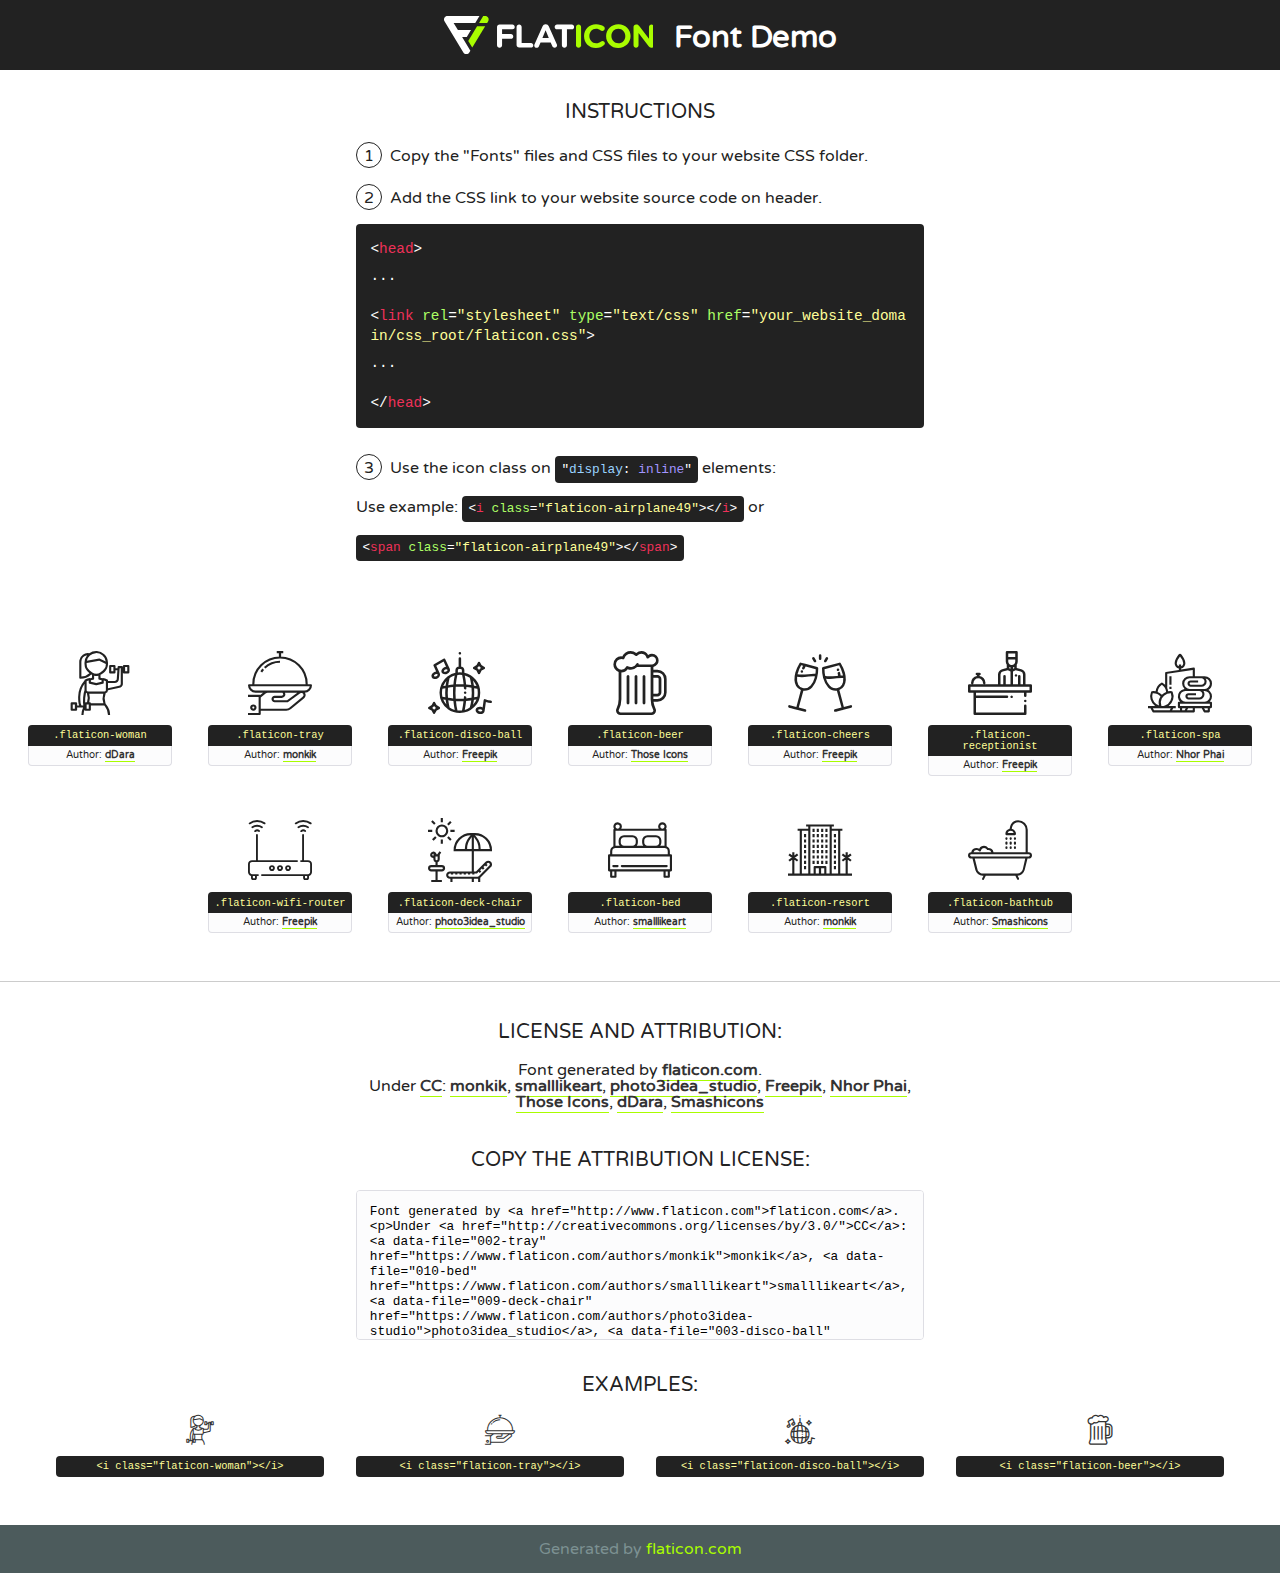
<file: Movie-Recom-System/website/static/fonts/flaticon/font/flaticon.html>
<!DOCTYPE html>
<!--
  Flaticon icon font: Flaticon
  Creation date: 11/07/2018 10:34
-->
<html>
<!DOCTYPE html>
<html>

<head>
    <title>Flaticon WebFont</title>
    <link href="http://fonts.googleapis.com/css?family=Varela+Round" rel="stylesheet" type="text/css" />
    <link rel="stylesheet" type="text/css" href="flaticon.css">
    <meta charset="UTF-8">
    <style>
    html, body, div, span, applet, object, iframe,
    h1, h2, h3, h4, h5, h6, p, blockquote, pre,
    a, abbr, acronym, address, big, cite, code,
    del, dfn, em, img, ins, kbd, q, s, samp,
    small, strike, strong, sub, sup, tt, var,
    b, u, i, center,
    dl, dt, dd, ol, ul, li,
    fieldset, form, label, legend,
    table, caption, tbody, tfoot, thead, tr, th, td,
    article, aside, canvas, details, embed, 
    figure, figcaption, footer, header, hgroup, 
    menu, nav, output, ruby, section, summary,
    time, mark, audio, video {
        margin: 0;
        padding: 0;
        border: 0;
        font-size: 100%;
        font: inherit;
        vertical-align: baseline;
    }
    /* HTML5 display-role reset for older browsers */
    article, aside, details, figcaption, figure, 
    footer, header, hgroup, menu, nav, section {
        display: block;
    }
    body {
        line-height: 1;
    }
    ol, ul {
        list-style: none;
    }
    blockquote, q {
        quotes: none;
    }
    blockquote:before, blockquote:after,
    q:before, q:after {
        content: '';
        content: none;
    }
    table {
        border-collapse: collapse;
        border-spacing: 0;
    }
    body {
        font-family: 'Varela Round', Helvetica, Arial, sans-serif;
        font-size: 16px;
        color: #222;
    }
    a {
        color: #333;
        border-bottom: 1px solid #a9fd00;
        font-weight: bold;
        text-decoration: none;
    }
    * {
        -moz-box-sizing: border-box;
        -webkit-box-sizing: border-box;
        box-sizing: border-box;
        margin: 0;
        padding: 0;
    }
    [class^="flaticon-"]:before, [class*=" flaticon-"]:before, [class^="flaticon-"]:after, [class*=" flaticon-"]:after {
        font-family: Flaticon;
        font-size: 30px;
        font-style: normal;
        margin-left: 20px;
        color: #333;
    }
    .wrapper {
        max-width: 600px;
        margin: auto;
        padding: 0 1em;
    }
    .title {
        font-size: 1.25em;
        text-align: center;
        margin-bottom: 1em;
        text-transform: uppercase;
    }
    header {
        text-align: center;
        background-color: #222;
        color: #fff;
        padding: 1em;
    }
    header .logo {
        width: 210px;
        height: 38px;
        display: inline-block;
        vertical-align: middle;
        margin-right: 1em;
        border: none;
    }
    header strong {
        font-size: 1.95em;
        font-weight: bold;
        vertical-align: middle;
        margin-top: 5px;
        display: inline-block;
    }
    .demo {
        margin: 2em auto;
        line-height: 1.25em;
    }
    .demo ul li {
        margin-bottom: 1em;
    }
    .demo ul li .num {
        color: #222;
        border-radius: 20px;
        display: inline-block;
        width: 26px;
        padding: 3px;
        height: 26px;
        text-align: center;
        margin-right: 0.5em;
        border: 1px solid #222;
    }
    .demo ul li code {
        background-color: #222;
        border-radius: 4px;
        padding: 0.25em 0.5em;
        display: inline-block;
        color: #fff;
        font-family: Consolas,Monaco,Lucida Console,Liberation Mono,DejaVu Sans Mono,Bitstream Vera Sans Mono,Courier New, monospace;
        font-weight: lighter;
        margin-top: 1em;
        font-size: 0.8em;
        word-break: break-all;
    }
    .demo ul li code.big {
        padding: 1em;
        font-size: 0.9em;
    }
    .demo ul li code .red {
        color: #EF3159;
    }
    .demo ul li code .green {
        color: #ACFF65;
    }
    .demo ul li code .yellow {
        color: #FFFF99;
    }
    .demo ul li code .blue {
        color: #99D3FF;
    }
    .demo ul li code .purple {
        color: #A295FF;
    }
    .demo ul li code .dots {
        margin-top: 0.5em;
        display: block;
    }
    #glyphs {
        border-bottom: 1px solid #ccc;
        padding: 2em 0;
        text-align: center;
    }
    .glyph {
        display: inline-block;
        width: 9em;
        margin: 1em;
        text-align: center;
        vertical-align: top;
        background: #FFF;
    }
    .glyph .glyph-icon {
        padding: 10px;
        display: block;
        font-family:"Flaticon";
        font-size: 64px;
        line-height: 1;
    }
    .glyph .glyph-icon:before {
        font-size: 64px;
        color: #222;
        margin-left: 0;
    }
    .class-name {
        font-size: 0.65em;
        background-color: #222;
        color: #fff;
        border-radius: 4px 4px 0 0;
        padding: 0.5em;
        color: #FFFF99;
        font-family: Consolas,Monaco,Lucida Console,Liberation Mono,DejaVu Sans Mono,Bitstream Vera Sans Mono,Courier New, monospace;
    }
    .author-name {
        font-size: 0.6em;
        background-color: #fcfcfd;
        border: 1px solid #DEDEE4;
        border-top: 0;
        border-radius: 0 0 4px 4px;
        padding: 0.5em;
    }
    .class-name:last-child {
        font-size: 10px;
        color:#888;
    }
    .class-name:last-child a {
        font-size: 10px;
        color:#555;
    }
    .class-name:last-child a:hover {
        color:#a9fd00;
    }
    .glyph > input {
        display: block;
        width: 100px;
        margin: 5px auto;
        text-align: center;
        font-size: 12px;
        cursor: text;
    }
    .glyph > input.icon-input {
        font-family:"Flaticon";
        font-size: 16px;
        margin-bottom: 10px;
    }
    .attribution .title {
        margin-top: 2em;
    }
    .attribution textarea {
        background-color: #fcfcfd;
        padding: 1em;
        border: none;
        box-shadow: none;
        border: 1px solid #DEDEE4;
        border-radius: 4px;
        resize: none;
        width: 100%;
        height: 150px;
        font-size: 0.8em;
        font-family: Consolas,Monaco,Lucida Console,Liberation Mono,DejaVu Sans Mono,Bitstream Vera Sans Mono,Courier New, monospace;
        -webkit-appearance: none;
    }
    .iconsuse {
        margin: 2em auto;
        text-align: center;
        max-width: 1200px;
    }
    .iconsuse:after {
        content: '';
        display: table;
        clear: both;
    }
    .iconsuse .image {
        float: left;
        width: 25%;
        padding: 0 1em;
    }
    .iconsuse .image p {
        margin-bottom: 1em;
    }
    .iconsuse .image span {
        display: block;
        font-size: 0.65em;
        background-color: #222;
        color: #fff;
        border-radius: 4px;
        padding: 0.5em;
        color: #FFFF99;
        margin-top: 1em;
        font-family: Consolas,Monaco,Lucida Console,Liberation Mono,DejaVu Sans Mono,Bitstream Vera Sans Mono,Courier New, monospace;
    }
    #footer {
        text-align: center;
        background-color: #4C5B5C;
        color: #7c9192;
        padding: 1em;
    }
    #footer a {
        border: none;
        color: #a9fd00;
        font-weight: normal;
    }
    @media (max-width: 960px) {
        .iconsuse .image {
            width: 50%;
        }
    }
    @media (max-width: 560px) {
        .iconsuse .image {
            width: 100%;
        }
    }
    </style>
</head>

<body class="characters-off">

    <header>
        <a href="http://www.flaticon.com" target="_blank" class="logo">
            <svg version="1.1" xmlns="http://www.w3.org/2000/svg" xmlns:xlink="http://www.w3.org/1999/xlink" xmlns:a="http://ns.adobe.com/AdobeSVGViewerExtensions/3.0/" viewBox="0 0 560.875 102.036" enable-background="new 0 0 560.875 102.036" xml:space="preserve">
                <defs>
                </defs>
                <g>
                    <g class="letters">
                        <path fill="#ffffff" d="M141.596,29.675c0-3.777,2.985-6.767,6.764-6.767h34.438c3.426,0,6.15,2.728,6.15,6.15
                        c0,3.43-2.724,6.149-6.15,6.149h-27.674v13.091h23.719c3.429,0,6.151,2.724,6.151,6.15c0,3.43-2.723,6.149-6.151,6.149h-23.719
                        v17.574c0,3.773-2.986,6.761-6.764,6.761c-3.779,0-6.764-2.989-6.764-6.761V29.675z"></path>
                        <path fill="#ffffff" d="M193.844,29.149c0-3.781,2.985-6.767,6.764-6.767c3.776,0,6.763,2.985,6.763,6.767v42.957h25.039
                        c3.426,0,6.149,2.726,6.149,6.153c0,3.425-2.723,6.15-6.149,6.15h-31.802c-3.779,0-6.764-2.986-6.764-6.768V29.149z"></path>
                        <path fill="#ffffff" d="M241.891,75.71l21.438-48.407c1.492-3.341,4.215-5.357,7.906-5.357h0.792
                        c3.686,0,6.323,2.017,7.815,5.357l21.439,48.407c0.436,0.967,0.701,1.845,0.701,2.723c0,3.602-2.809,6.501-6.414,6.501
                        c-3.161,0-5.269-1.845-6.499-4.655l-4.132-9.661h-27.059l-4.301,10.102c-1.144,2.631-3.426,4.214-6.237,4.214
                        c-3.517,0-6.24-2.81-6.24-6.325C241.1,77.64,241.451,76.677,241.891,75.71z M279.932,58.666l-8.521-20.297l-8.526,20.297H279.932
                        z"></path>
                        <path fill="#ffffff" d="M314.864,35.387H301.86c-3.429,0-6.239-2.813-6.239-6.238c0-3.429,2.811-6.24,6.239-6.24h39.533
                        c3.426,0,6.237,2.811,6.237,6.24c0,3.425-2.811,6.238-6.237,6.238h-13.001v42.785c0,3.773-2.99,6.761-6.764,6.761
                        c-3.779,0-6.764-2.989-6.764-6.761V35.387z"></path>
                        <path fill="#A9FD00" d="M352.615,29.149c0-3.781,2.985-6.767,6.767-6.767c3.774,0,6.761,2.985,6.761,6.767v49.024
                        c0,3.773-2.987,6.761-6.761,6.761c-3.781,0-6.767-2.989-6.767-6.761V29.149z"></path>
                        <path fill="#A9FD00" d="M374.132,53.836v-0.179c0-17.481,13.178-31.801,32.065-31.801c9.22,0,15.459,2.458,20.557,6.238
                        c1.402,1.054,2.637,2.985,2.637,5.357c0,3.692-2.985,6.59-6.681,6.59c-1.845,0-3.071-0.702-4.044-1.319
                        c-3.776-2.813-7.729-4.393-12.562-4.393c-10.364,0-17.831,8.611-17.831,19.154v0.173c0,10.542,7.291,19.329,17.831,19.329
                        c5.715,0,9.492-1.756,13.359-4.834c1.049-0.874,2.458-1.491,4.039-1.491c3.429,0,6.325,2.813,6.325,6.236
                        c0,2.106-1.056,3.78-2.282,4.834c-5.539,4.834-12.036,7.733-21.878,7.733C387.572,85.464,374.132,71.493,374.132,53.836z"></path>
                        <path fill="#A9FD00" d="M433.009,53.836v-0.179c0-17.481,13.79-31.801,32.766-31.801c18.981,0,32.592,14.143,32.592,31.628v0.173
                        c0,17.483-13.785,31.807-32.769,31.807C446.625,85.464,433.009,71.32,433.009,53.836z M484.224,53.836v-0.179
                        c0-10.539-7.725-19.326-18.626-19.326c-10.893,0-18.449,8.611-18.449,19.154v0.173c0,10.542,7.73,19.329,18.626,19.329
                        C476.676,72.986,484.224,64.378,484.224,53.836z"></path>
                        <path fill="#A9FD00" d="M506.233,29.321c0-3.774,2.99-6.763,6.767-6.763h1.401c3.252,0,5.183,1.583,7.029,3.953l26.093,34.265
                        V29.059c0-3.692,2.99-6.677,6.681-6.677c3.683,0,6.671,2.985,6.671,6.677v48.934c0,3.78-2.987,6.765-6.764,6.765h-0.436
                        c-3.257,0-5.188-1.581-7.034-3.953l-27.056-35.492v32.944c0,3.687-2.985,6.676-6.678,6.676c-3.683,0-6.673-2.989-6.673-6.676
                        V29.321z"></path>
                    </g>
                    <g class="insignia">
                        <path fill="#ffffff" d="M48.372,56.137h12.517l11.156-18.537H37.186L25.688,18.539h57.825L94.668,0H9.271
                        C5.925,0,2.842,1.801,1.198,4.716c-1.644,2.907-1.593,6.482,0.134,9.343l50.38,83.501c1.678,2.781,4.689,4.476,7.938,4.476
                        c3.246,0,6.257-1.695,7.935-4.476l2.898-4.804L48.372,56.137z"></path>
                        <g class="i">
                            <path fill="#A9FD00" d="M93.575,18.539h0.031v0.004l21.652,0.004l2.705-4.488c1.727-2.861,1.778-6.436,0.133-9.343
                            C116.454,1.801,113.371,0,110.026,0h-5.294L93.575,18.539z"></path>
                            <polygon fill="#A9FD00" points="88.291,27.356 64.725,66.486 75.519,84.404 109.942,27.356"></polygon>
                        </g>
                    </g>
                </g>
            </svg>
        </a>
        <strong>Font Demo</strong>
    </header>


    <section class="demo wrapper">

        <p class="title">Instructions</p>

        <ul>
            <li>
                <span class="num">1</span>Copy the "Fonts" files and CSS files to your website CSS folder.
            </li>
            <li>
                <span class="num">2</span>Add the CSS link to your website source code on header.
                <code class="big">
                    &lt;<span class="red">head</span>&gt;
                    <br/><span class="dots">...</span>
                    <br/>&lt;<span class="red">link</span> <span class="green">rel</span>=<span class="yellow">"stylesheet"</span> <span class="green">type</span>=<span class="yellow">"text/css"</span> <span class="green">href</span>=<span class="yellow">"your_website_domain/css_root/flaticon.css"</span>&gt;
                    <br/><span class="dots">...</span>
                    <br/>&lt;/<span class="red">head</span>&gt;
                </code>
            </li>

            <li>
                <p>
                    <span class="num">3</span>Use the icon class on <code>"<span class="blue">display</span>:<span class="purple"> inline</span>"</code> elements:
                    <br />
                    Use example: <code>&lt;<span class="red">i</span> <span class="green">class</span>=<span class="yellow">&quot;flaticon-airplane49&quot;</span>&gt;&lt;/<span class="red">i</span>&gt;</code> or <code>&lt;<span class="red">span</span> <span class="green">class</span>=<span class="yellow">&quot;flaticon-airplane49&quot;</span>&gt;&lt;/<span class="red">span</span>&gt;</code>
            </li>
        </ul>

    </section>




   <section id="glyphs">          
    
      
        <div class="glyph"><div class="glyph-icon flaticon-woman"></div>
            <div class="class-name">.flaticon-woman</div>
            <div class="author-name">Author: <a data-file="001-woman" href="https://www.flaticon.com/authors/ddara">dDara</a> </div> 
        </div>        
        
        <div class="glyph"><div class="glyph-icon flaticon-tray"></div>
            <div class="class-name">.flaticon-tray</div>
            <div class="author-name">Author: <a data-file="002-tray" href="https://www.flaticon.com/authors/monkik">monkik</a> </div> 
        </div>        
        
        <div class="glyph"><div class="glyph-icon flaticon-disco-ball"></div>
            <div class="class-name">.flaticon-disco-ball</div>
            <div class="author-name">Author: <a data-file="003-disco-ball" href="http://www.freepik.com">Freepik</a> </div> 
        </div>        
        
        <div class="glyph"><div class="glyph-icon flaticon-beer"></div>
            <div class="class-name">.flaticon-beer</div>
            <div class="author-name">Author: <a data-file="004-beer" href="https://www.flaticon.com/authors/those-icons">Those Icons</a> </div> 
        </div>        
        
        <div class="glyph"><div class="glyph-icon flaticon-cheers"></div>
            <div class="class-name">.flaticon-cheers</div>
            <div class="author-name">Author: <a data-file="005-cheers" href="http://www.freepik.com">Freepik</a> </div> 
        </div>        
        
        <div class="glyph"><div class="glyph-icon flaticon-receptionist"></div>
            <div class="class-name">.flaticon-receptionist</div>
            <div class="author-name">Author: <a data-file="006-receptionist" href="http://www.freepik.com">Freepik</a> </div> 
        </div>        
        
        <div class="glyph"><div class="glyph-icon flaticon-spa"></div>
            <div class="class-name">.flaticon-spa</div>
            <div class="author-name">Author: <a data-file="007-spa" href="https://www.flaticon.com/authors/nhor-phai">Nhor Phai</a> </div> 
        </div>        
        
        <div class="glyph"><div class="glyph-icon flaticon-wifi-router"></div>
            <div class="class-name">.flaticon-wifi-router</div>
            <div class="author-name">Author: <a data-file="008-wifi-router" href="http://www.freepik.com">Freepik</a> </div> 
        </div>        
        
        <div class="glyph"><div class="glyph-icon flaticon-deck-chair"></div>
            <div class="class-name">.flaticon-deck-chair</div>
            <div class="author-name">Author: <a data-file="009-deck-chair" href="https://www.flaticon.com/authors/photo3idea-studio">photo3idea_studio</a> </div> 
        </div>        
        
        <div class="glyph"><div class="glyph-icon flaticon-bed"></div>
            <div class="class-name">.flaticon-bed</div>
            <div class="author-name">Author: <a data-file="010-bed" href="https://www.flaticon.com/authors/smalllikeart">smalllikeart</a> </div> 
        </div>        
        
        <div class="glyph"><div class="glyph-icon flaticon-resort"></div>
            <div class="class-name">.flaticon-resort</div>
            <div class="author-name">Author: <a data-file="011-resort" href="https://www.flaticon.com/authors/monkik">monkik</a> </div> 
        </div>        
        
        <div class="glyph"><div class="glyph-icon flaticon-bathtub"></div>
            <div class="class-name">.flaticon-bathtub</div>
            <div class="author-name">Author: <a data-file="012-bathtub" href="https://www.flaticon.com/authors/smashicons">Smashicons</a> </div> 
        </div>        
        

    </section>



    <section class="attribution wrapper"   style="text-align:center;">

      <div class="title">License and attribution:</div><div class="attrDiv">Font generated by <a href="http://www.flaticon.com">flaticon.com</a>. <div><p>Under <a href="http://creativecommons.org/licenses/by/3.0/">CC</a>: <a data-file="002-tray" href="https://www.flaticon.com/authors/monkik">monkik</a>, <a data-file="010-bed" href="https://www.flaticon.com/authors/smalllikeart">smalllikeart</a>, <a data-file="009-deck-chair" href="https://www.flaticon.com/authors/photo3idea-studio">photo3idea_studio</a>, <a data-file="003-disco-ball" href="http://www.freepik.com">Freepik</a>, <a data-file="007-spa" href="https://www.flaticon.com/authors/nhor-phai">Nhor Phai</a>, <a data-file="004-beer" href="https://www.flaticon.com/authors/those-icons">Those Icons</a>, <a data-file="001-woman" href="https://www.flaticon.com/authors/ddara">dDara</a>, <a data-file="012-bathtub" href="https://www.flaticon.com/authors/smashicons">Smashicons</a></p>  </div>
      </div>
      <div class="title">Copy the Attribution License:</div>

    <textarea onclick="this.focus();this.select();">Font generated by &lt;a href=&quot;http://www.flaticon.com&quot;&gt;flaticon.com&lt;/a&gt;. <p>Under <a href="http://creativecommons.org/licenses/by/3.0/">CC</a>: <a data-file="002-tray" href="https://www.flaticon.com/authors/monkik">monkik</a>, <a data-file="010-bed" href="https://www.flaticon.com/authors/smalllikeart">smalllikeart</a>, <a data-file="009-deck-chair" href="https://www.flaticon.com/authors/photo3idea-studio">photo3idea_studio</a>, <a data-file="003-disco-ball" href="http://www.freepik.com">Freepik</a>, <a data-file="007-spa" href="https://www.flaticon.com/authors/nhor-phai">Nhor Phai</a>, <a data-file="004-beer" href="https://www.flaticon.com/authors/those-icons">Those Icons</a>, <a data-file="001-woman" href="https://www.flaticon.com/authors/ddara">dDara</a>, <a data-file="012-bathtub" href="https://www.flaticon.com/authors/smashicons">Smashicons</a></p>  
     </textarea>

    </section>

    <section class="iconsuse">

          <div class="title">Examples:</div>            
             
            <div class="image">
                <p>
                    <i class="glyph-icon flaticon-woman"></i> 
                    <span>&lt;i class=&quot;flaticon-woman&quot;&gt;&lt;/i&gt;</span>
                </p>
            </div>
            
            <div class="image">
                <p>
                    <i class="glyph-icon flaticon-tray"></i> 
                    <span>&lt;i class=&quot;flaticon-tray&quot;&gt;&lt;/i&gt;</span>
                </p>
            </div>
            
            <div class="image">
                <p>
                    <i class="glyph-icon flaticon-disco-ball"></i> 
                    <span>&lt;i class=&quot;flaticon-disco-ball&quot;&gt;&lt;/i&gt;</span>
                </p>
            </div>
            
            <div class="image">
                <p>
                    <i class="glyph-icon flaticon-beer"></i> 
                    <span>&lt;i class=&quot;flaticon-beer&quot;&gt;&lt;/i&gt;</span>
                </p>
            </div>
                       
        </div>
                            
    </section>

<div id="footer">
    <div>Generated by <a href="http://www.flaticon.com">flaticon.com</a>
    </div>
</div>



</body>
</html>
</file>
<file: Movie-Recom-System/website/static/fonts/flaticon/font/flaticon.css>
/*
  	Flaticon icon font: Flaticon
  	Creation date: 11/07/2018 10:34
  	*/

@font-face {
  font-family: "Flaticon";
  src: url("./Flaticon.eot");
  src: url("./Flaticon.eot?#iefix") format("embedded-opentype"),
       url("./Flaticon.woff") format("woff"),
       url("./Flaticon.ttf") format("truetype"),
       url("./Flaticon.svg#Flaticon") format("svg");
  font-weight: normal;
  font-style: normal;
}

@media screen and (-webkit-min-device-pixel-ratio:0) {
  @font-face {
    font-family: "Flaticon";
    src: url("./Flaticon.svg#Flaticon") format("svg");
  }
}

[class^="flaticon-"]:before, [class*=" flaticon-"]:before,
[class^="flaticon-"]:after, [class*=" flaticon-"]:after {   
  font-family: Flaticon;
        font-size: 20px;
font-style: normal;
margin-left: 20px;
}

.flaticon-woman:before { content: "\f100"; }
.flaticon-tray:before { content: "\f101"; }
.flaticon-disco-ball:before { content: "\f102"; }
.flaticon-beer:before { content: "\f103"; }
.flaticon-cheers:before { content: "\f104"; }
.flaticon-receptionist:before { content: "\f105"; }
.flaticon-spa:before { content: "\f106"; }
.flaticon-wifi-router:before { content: "\f107"; }
.flaticon-deck-chair:before { content: "\f108"; }
.flaticon-bed:before { content: "\f109"; }
.flaticon-resort:before { content: "\f10a"; }
.flaticon-bathtub:before { content: "\f10b"; }
</file>
